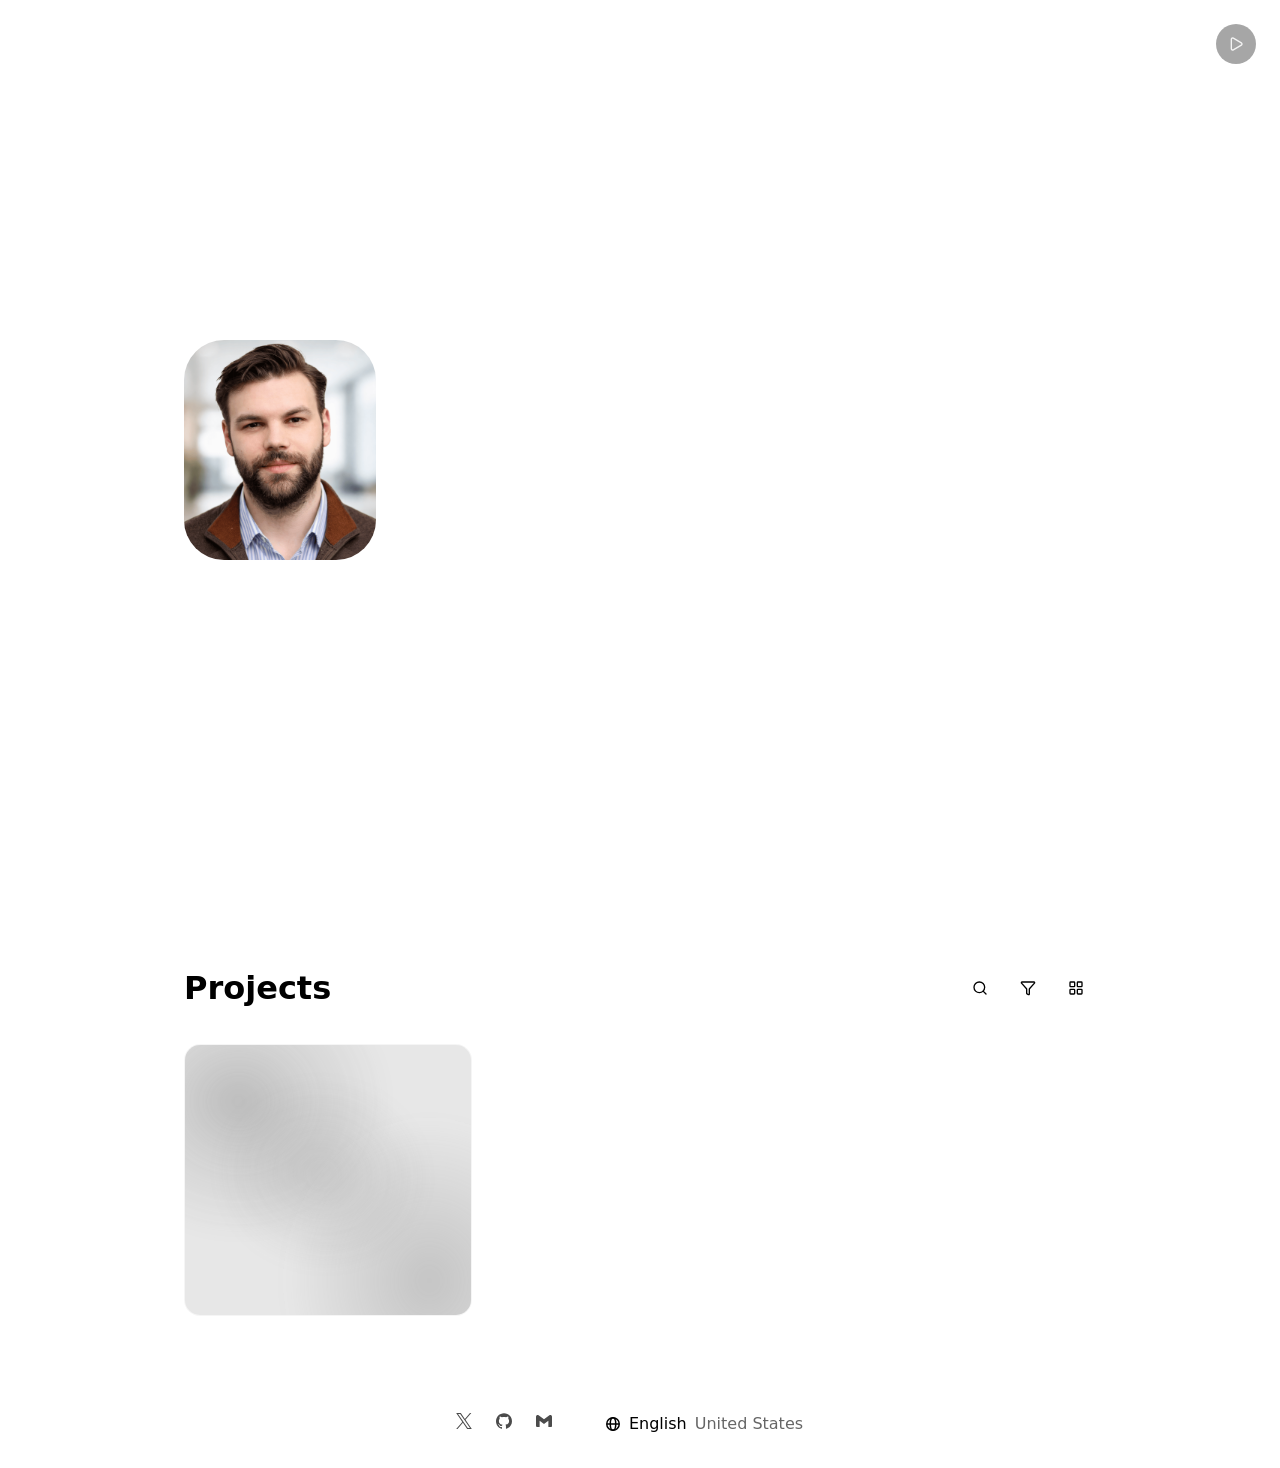
<file: index.html>
﻿<!doctype html>
<html lang="en">
  <head>
    <meta charset="utf-8" />
    <meta name="viewport" content="width=device-width, initial-scale=1" />
    <meta name="color-scheme" content="light dark" />
    <title data-i18n="meta.title">Alexander Rumyantsev</title>
    <link rel="icon" href="/favicon.ico" sizes="32x32" />
    <link rel="icon" href="/icon.svg" type="image/svg+xml" />
    <link rel="apple-touch-icon" href="/apple-touch-icon.png" />
    <link rel="stylesheet" href="css/styles.css" />
  </head>
  <body>
    <header>
      <!-- Top bar -->
    </header>

    <main>
      <div class="hero">
        <video
          class="hero__video"
          src="assets/hero-background.mp4"
          autoplay
          muted
          loop
          playsinline
          aria-hidden="true"
        ></video>

        <button type="button" class="icon-button hero__toggle" data-action="toggle-video" aria-pressed="false" aria-label="Play background video" data-i18n-aria-label="hero.videoLabel">
          <svg width="16" height="16" aria-hidden="true" focusable="false">
            <use href="assets/icons.svg#play"></use>
          </svg>
        </button>

        <section id="intro" class="intro">
          <img
            class="intro__photo"
            src="assets/profile.png"
            alt="Alexander Rumyantsev"
            data-i18n-alt="intro.photoAlt"
            width="1024"
            height="1172"
          />
          <div class="intro__text">
            <h1>
              <span data-i18n="intro.firstName">Alexander</span>
              <span data-i18n="intro.lastName">Rumyantsev</span>
            </h1>
            <p>
              <span data-i18n="intro.summary1">Software Engineer focused on building robust, efficient, and scalable software solutions.</span><br />
              <span data-i18n="intro.summary2">I turn complex technical challenges into clean, reliable, and maintainable code.</span>
            </p>
          </div>
        </section>
      </div>

      <section id="projects" class="projects">
        <div class="projects__header">
          <h2 data-i18n="projects.heading">Projects</h2>
          <div class="projects__tools">
            <input type="search" class="projects__search" placeholder="Search" aria-label="Search projects" data-i18n-placeholder="search.placeholder" data-i18n-aria-label="projects.searchLabel" hidden />
            <button type="button" class="icon-button" data-action="search" aria-label="Search projects" data-i18n-aria-label="projects.searchLabel">
              <svg width="16" height="16" aria-hidden="true" focusable="false">
                <use href="assets/icons.svg#search"></use>
              </svg>
            </button>
            <div class="projects__filter">
              <button type="button" class="icon-button" data-action="filter" aria-expanded="false" aria-controls="filter-menu" aria-label="Filter projects" data-i18n-aria-label="projects.filterLabel">
                <svg width="16" height="16" aria-hidden="true" focusable="false">
                  <use href="assets/icons.svg#funnel"></use>
                </svg>
              </button>
              <ul id="filter-menu" class="projects__filter-menu" hidden></ul>
            </div>
          <div class="projects__views">
            <button type="button" class="icon-button" data-action="view" aria-expanded="false" aria-controls="view-menu" aria-label="Change view" data-i18n-aria-label="projects.viewLabel">
              <svg width="16" height="16" aria-hidden="true" focusable="false">
                <use href="assets/icons.svg#tiles"></use>
              </svg>
            </button>
            <ul id="view-menu" class="projects__view-menu" hidden>
              <li>
                <button type="button" class="icon-button" data-view="tiles" aria-pressed="true" aria-label="Tiles" data-i18n-aria-label="projects.viewTiles">
                  <svg width="16" height="16" aria-hidden="true" focusable="false">
                    <use href="assets/icons.svg#tiles"></use>
                  </svg>
                </button>
              </li>
              <li>
                <button type="button" class="icon-button" data-view="list" aria-pressed="false" aria-label="List" data-i18n-aria-label="projects.viewList">
                  <svg width="16" height="16" aria-hidden="true" focusable="false">
                    <use href="assets/icons.svg#list"></use>
                  </svg>
                </button>
              </li>
              <li>
                <button type="button" class="icon-button" data-view="main" aria-pressed="false" aria-label="Main preview" data-i18n-aria-label="projects.viewMain">
                  <svg width="16" height="16" aria-hidden="true" focusable="false">
                    <use href="assets/icons.svg#main"></use>
                  </svg>
                </button>
              </li>
            </ul>
          </div>
          </div>
        </div>

        <div class="projects__grid" data-view="tiles">
        </div>
      </section>
    </main>

    <footer>
      <!-- Contacts -->
      <div class="footer__contacts">
        <a href="https://x.com/AlexanderRumv" target="_blank" rel="noopener noreferrer" aria-label="X (opens in a new window)" data-i18n-aria-label="footer.xLabel">
          <svg width="16" height="16" fill="currentColor" aria-hidden="true" focusable="false">
            <use href="assets/icons.svg#x"></use>
          </svg>
        </a>
        <a href="https://github.com/alex-rumyantsev" target="_blank" rel="noopener noreferrer" aria-label="GitHub (opens in a new window)" data-i18n-aria-label="footer.githubLabel">
          <svg width="16" height="16" fill="currentColor" aria-hidden="true" focusable="false">
            <use href="assets/icons.svg#github"></use>
          </svg>
        </a>
        <a href="mailto:alexander.r.can@gmail.com" aria-label="Email" data-i18n-aria-label="footer.emailLabel">
          <svg width="16" height="16" fill="currentColor" aria-hidden="true" focusable="false">
            <use href="assets/icons.svg#gmail"></use>
          </svg>
        </a>
        <!-- <a href="https://linkedin.com/in/YOUR_USERNAME">LinkedIn</a> -->
      </div>

      <!-- Language button -->
      <div class="footer__language">
        <button type="button" class="lang-button" aria-label="Change language" aria-haspopup="dialog">
          <svg class="lang-button__icon" width="16" height="16" aria-hidden="true" focusable="false">
            <use href="assets/icons.svg#globe"></use>
          </svg>
          <span class="lang-button__name">English</span>
          <span class="lang-button__region">United States</span>
        </button>
      </div>

      <!-- Language dialog -->
      <dialog id="language-dialog" class="language-dialog" aria-label="Language">
        <input
          type="search"
          class="language-dialog__search"
          placeholder="Search languages"
          aria-label="Search languages"
          data-i18n-placeholder="search.placeholder"
          data-i18n-aria-label="search.label"
        />
        <ul class="language-dialog__list">
          <li>
            <button type="button" class="language-option" data-language="en" data-search="English United States" lang="en">
              <span class="language-option__name">English</span>
              <span class="language-option__region">United States</span>
            </button>
          </li>
          <li>
            <button type="button" class="language-option" data-language="ru" data-search="Russian Russia" lang="ru">
              <span class="language-option__name">Русский</span>
              <span class="language-option__region">Россия</span>
            </button>
          </li>
          <li>
            <button type="button" class="language-option" data-language="zh" data-search="Chinese Simplified China" lang="zh-Hans">
              <span class="language-option__name">简体中文</span>
              <span class="language-option__region">中国</span>
            </button>
          </li>
        </ul>
      </dialog>
    </footer>

    <script type="module" src="js/language-dialog.js"></script>
    <script type="module" src="js/projects.js"></script>
    <script type="module" src="js/hero-video.js"></script>
  </body>
</html>
</file>
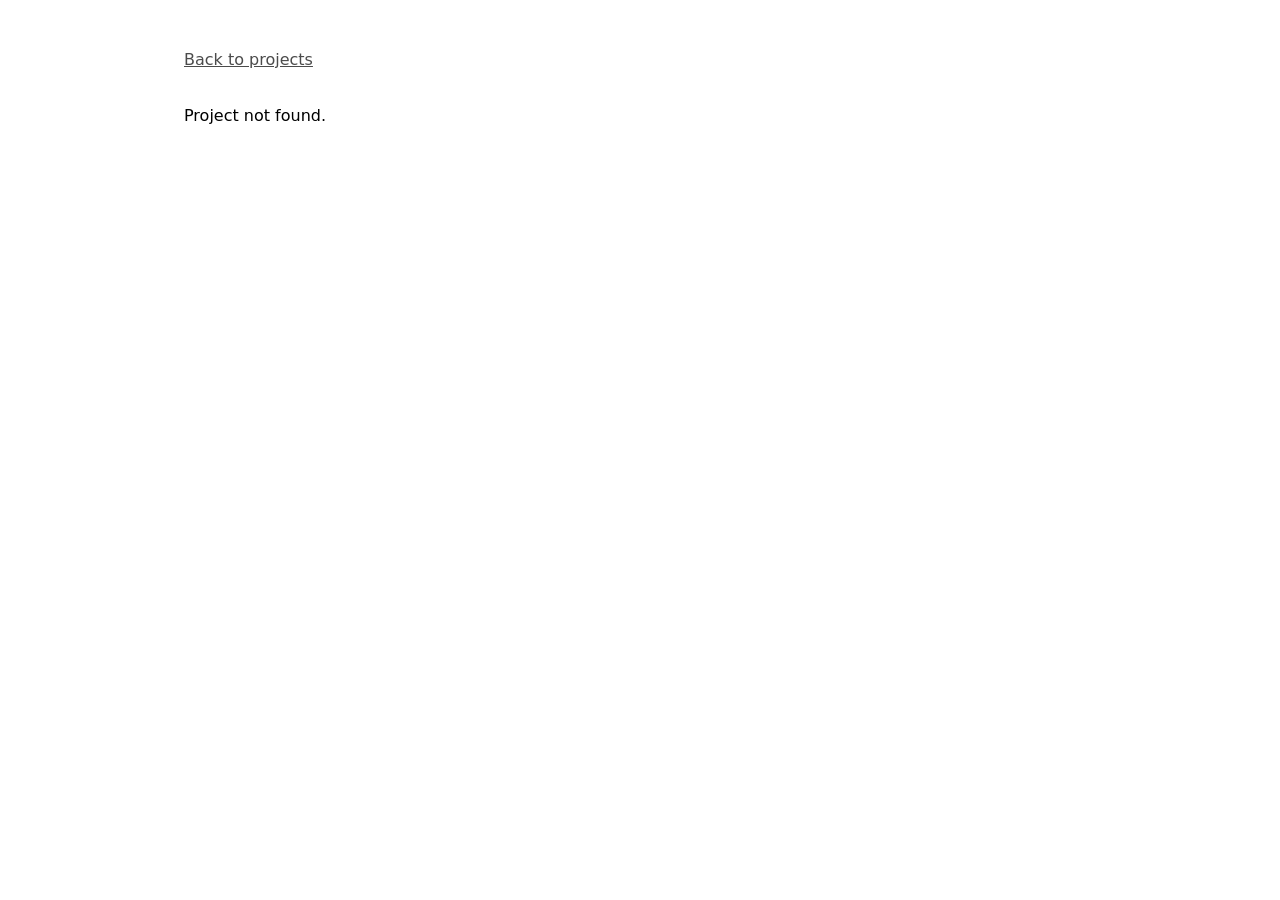
<file: project.html>
﻿<!doctype html>
<html lang="en">
  <head>
    <meta charset="utf-8" />
    <meta name="viewport" content="width=device-width, initial-scale=1" />
    <meta name="color-scheme" content="light dark" />
    <title>Project</title>
    <link rel="icon" href="/favicon.ico" sizes="32x32" />
    <link rel="icon" href="/icon.svg" type="image/svg+xml" />
    <link rel="apple-touch-icon" href="/apple-touch-icon.png" />
    <link rel="stylesheet" href="css/styles.css" />
  </head>
  <body>
    <main class="project-page">
      <a class="project-page__back" href="index.html#projects" data-i18n="project.back">Back to projects</a>

      <article class="project-page__content" hidden>
        <img class="project-page__preview" alt="" />
        <h1 class="project-page__title"></h1>
        <p class="project-page__description"></p>
        <ul class="project-page__meta"></ul>
        <a class="project-page__repository" data-i18n="project.repository" target="_blank" rel="noopener noreferrer" hidden></a>
        <div class="project-page__readme"></div>
        <section class="project-page__downloads" hidden>
          <h2 data-i18n="project.downloads">Downloads</h2>
          <ul class="project-page__download-list"></ul>
        </section>
      </article>

      <p class="project-page__message" data-i18n="project.notFound" hidden>Project not found.</p>
    </main>

    <script type="module" src="js/i18n.js"></script>
    <script type="module" src="js/project.js"></script>
  </body>
</html>
</file>
<file: css/styles.css>
﻿/* Reset */

*,
*::before,
*::after {
  box-sizing: border-box;
}

* {
  margin: 0;
}

img {
  display: block;
  max-width: 100%;
  height: auto;
}


/* Tokens */

:root {
  --color-bg: #ffffff;
  --color-text: #000000;
  --color-button-bg: rgba(0, 0, 0, 0.0); /* alfa might be 0.04 */
  --color-button-border: rgba(0, 0, 0, 0.0); /* alfa might be 0.04 */
  --color-button-hover-bg: rgba(0, 0, 0, 0.08);
  --color-text-on-video: #ffffffde;
  --color-subtext-on-video: #ffffff9f;
  --color-video-control-bg: rgba(0, 0, 0, 0.35);
  --color-search-bg: rgba(0, 0, 0, 0.08);
  --color-search-border: rgba(0, 0, 0, 0.0);
  --color-card-bg: rgba(0, 0, 0, 0.04);
  --color-card-border: rgba(0, 0, 0, 0.00);
  --font-body: system-ui, sans-serif;
}

/* Dark theme: follows the system setting, redefines the same tokens */
@media (prefers-color-scheme: dark) {
  :root {
    --color-bg: #000000;
    --color-text: #ffffff;
    --color-button-bg: rgba(255, 255, 255, 0.0); /* alfa might be 0.10 */
    --color-button-border: rgba(255, 255, 255, 0.00);
    --color-button-hover-bg: rgba(255, 255, 255, 0.18);
    --color-search-bg: rgba(255, 255, 255, 0.18);
    --color-search-border: rgba(255, 255, 255, 0.00);
    --color-card-bg: rgba(255, 255, 255, 0.10);
    --color-card-border: rgba(255, 255, 255, 0.00);
  }
}


/* Base */

body {
  background-color: var(--color-bg);
  color: var(--color-text);
  font-family: var(--font-body);
  line-height: 1.5;
}


/* Hero (top part of the page with the background video) */

.hero {
  position: relative;
  isolation: isolate;
  display: flex;
  align-items: center;
  min-height: 100vh;
  min-height: 100svh;
  overflow: hidden;
}

.hero__video {
  position: absolute;
  inset: 0;
  z-index: -1;
  width: 100%;
  height: 100%;
  object-fit: cover;
  -webkit-mask-image: linear-gradient(to bottom, #000 70%, transparent 100%);
  mask-image: linear-gradient(to bottom, #000 70%, transparent 100%);
}

.hero .icon-button.hero__toggle {
  position: absolute;
  top: 1.5rem;
  right: 1.5rem;
  background-color: var(--color-video-control-bg);
  color: var(--color-text-on-video);
}

.hero .icon-button.hero__toggle:hover {
  background-color: var(--color-video-control-bg);
  opacity: 0.75;
}

.hero .icon-button.hero__toggle:focus-visible {
  outline-color: var(--color-text-on-video);
}

/* Intro */

.intro {
  display: flex;
  flex-direction: column;
  align-items: center;
  gap: 2rem;
  width: 100%;
  max-width: 60rem;
  margin-inline: auto;
  padding: 3rem 1.5rem;
}

.intro__photo {
  width: 10rem;
  border-radius: 2rem;
}

.intro__text {
  width: 100%;
  min-width: 0;
  max-width: 100%;
  overflow-wrap: break-word;
}

/* Intro text */
.intro__text h1 {
  font-size: clamp(1.5rem, 6vw, 4rem);
  font-weight: 700;
  line-height: 1.1;
  letter-spacing: -0.02em;
  color: var(--color-text-on-video);
}

.intro__text h1 span {
  display: block;
}

.intro__text p {
  margin-top: 0.75rem;
  font-size: 1rem;
  color: var(--color-subtext-on-video);
}

@media (min-width: 640px) {
  .intro {
    flex-direction: row;
  }

  .intro__photo {
    width: 12rem;
    border-radius: 2.5rem;
  }

  .intro__text {
    align-self: stretch;
    display: flex;
    flex-direction: column;
    justify-content: space-between;
  }
}

/* Projects */

.projects__header {
  display: flex;
  align-items: center;
  justify-content: space-between;
  flex-wrap: wrap;
  gap: 1rem;
  margin-bottom: 2rem;
}

.projects__header h2 {
  margin-bottom: 0;
  font-size: 2rem;
  flex: 0 0 auto;
}

.projects__tools {
  display: flex;
  align-items: center;
  flex-wrap: wrap;
  gap: 0.5rem;
  min-width: 0;
  max-width: 100%;
}

.projects__search {
  width: 16rem;
  min-width: 0;
  min-height: 2.5rem;
  padding: 0.5rem 1rem;
  border: 1px solid var(--color-search-border);
  border-radius: 999px;
  background-color: var(--color-search-bg);
  color: var(--color-text);
  flex: 0 1 16rem;
}

.projects__search[hidden] {
  display: none;
}

.projects__search:focus-visible {
  outline: 0px solid var(--color-search-bg);
  outline-offset: 0px;
}

/* Keep the action buttons together. */
.projects__tools .icon-button {
  flex: 0 0 auto;
}

.projects__filter {
  position: relative;
}

.projects__filter-menu {
  position: absolute;
  top: calc(100% + 0.5rem);
  right: 0;
  z-index: 1;
  min-width: 12rem;
  margin: 0;
  padding: 0.5rem;
  list-style: none;
  border: 1px solid var(--color-card-border);
  border-radius: 1.5rem;
  background-color: var(--color-bg);
  background-image: linear-gradient(var(--color-card-bg), var(--color-card-bg));
}

.filter-option {
  display: block;
  width: 100%;
  padding: 0.5rem 1rem;
  border: 0;
  border-radius: 1rem;
  background: transparent;
  color: inherit;
  font: inherit;
  text-align: left;
  cursor: pointer;
}

.filter-option:hover,
.filter-option:focus-visible,
.filter-option[aria-pressed="true"] {
  background-color: var(--color-button-bg);
}

.projects__views {
  position: relative;
}

.projects__view-menu {
  position: absolute;
  top: calc(100% + 0.5rem);
  right: 0;
  z-index: 1;
  display: flex;
  flex-direction: column;
  gap: 0.5rem;
  margin: 0;
  padding: 0.5rem;
  list-style: none;
  border: 1px solid var(--color-card-border);
  border-radius: 1.5rem;
  background-color: var(--color-bg);
  background-image: linear-gradient(var(--color-card-bg), var(--color-card-bg));
}

.projects__view-menu[hidden] {
  display: none;
}

.icon-button[aria-pressed="true"] {
  background-color: var(--color-button-hover-bg);
}

.icon-button {
  display: inline-flex;
  align-items: center;
  justify-content: center;
  width: 2.5rem;
  height: 2.5rem;
  border: 1px solid var(--color-button-border);
  border-radius: 999px;
  background: var(--color-button-bg);
  color: var(--color-text);
  cursor: pointer;
}

.icon-button:focus-visible {
  outline: 2px solid var(--color-text);
  outline-offset: 2px;
}

.icon-button:hover {
  background-color: var(--color-button-hover-bg);
}

.projects {
  max-width: 60rem;
  margin-inline: auto;
  padding: 4rem 1.5rem;
}

.projects__grid {
  display: grid;
  grid-template-columns: repeat(auto-fill, minmax(min(100%, 16rem), 1fr));
  gap: 1.5rem;
  isolation: isolate;
}

.project-card {
  display: flex;
  flex-direction: column;
  gap: 0.75rem;
  padding: 1.5rem;
  border: 1px solid var(--color-card-border);
  border-radius: 1rem;
  background-color: var(--color-card-bg);
}

.project-card__tags {
  display: flex;
  flex-wrap: wrap;
  gap: 0.5rem;
  padding: 0;
  list-style: none;
}

.project-card__tags li {
  padding: 0.125rem 0.625rem;
  border: 1px solid color-mix(in srgb, var(--language-color, currentColor) 45%, transparent);
  border-radius: 999px;
  background-color: color-mix(in srgb, var(--language-color, currentColor) 15%, transparent);
  color: color-mix(in srgb, var(--language-color, currentColor) 70%, var(--color-text));
  font-size: 0.875rem;
  line-height: 1.5;
}

.projects__grid[data-view="tiles"] .project-card__tags li {
  color: color-mix(in srgb, var(--language-color, currentColor) 65%, white);
}

.project-card__preview {
  width: 100%;
  aspect-ratio: 16 / 10;
  object-fit: cover;
  border-radius: 0.5rem;
}

.project-card__link {
  margin-top: auto;
  color: inherit;
}

.project-card h3 a {
  color: inherit;
}

.project-card__updated {
  margin-top: auto;
  font-size: 0.875rem;
  opacity: 0.6;
}

.project-card__stars {
  display: none;
  align-items: center;
  align-self: flex-start;
  gap: 0.375rem;
  font-size: 0.875rem;
}

.projects__grid[data-view="main"] .project-card__stars {
  display: inline-flex;
}

/* Project links: the whole card is clickable in tiles and list, the main view has a button */

.projects__grid[data-view="list"] .project-card[data-repository] {
  position: relative;
}

.projects__grid:not([data-view="main"]) .project-card h3 a::after {
  content: "";
  position: absolute;
  inset: 0;
}

.project-card__open {
  display: none;
  align-self: flex-start;
  padding: 0.5rem 1.25rem;
  border-radius: 999px;
  background-color: var(--color-button-hover-bg);
  color: inherit;
  text-decoration: none;
}

.project-card__open:hover {
  opacity: 0.75;
}

.projects__grid[data-view="main"] .project-card__open {
  display: inline-block;
}

/* Tiles view: image only, text appears over a blurred image on hover or focus */

.projects__grid[data-view="tiles"] .project-card[data-repository] {
  position: relative;
  min-height: 17rem;
  padding: 0;
  overflow: hidden;
}

.projects__grid[data-view="tiles"] .project-card__preview {
  position: absolute;
  inset: 0;
  height: 100%;
  border-radius: 0;
  transition: filter 0.2s ease;
}

.projects__grid[data-view="tiles"] .project-card__body p {
  display: -webkit-box;
  -webkit-box-orient: vertical;
  -webkit-line-clamp: 3;
  line-clamp: 3;
  overflow: hidden;
}

.projects__grid[data-view="tiles"] .project-card__body {
  position: absolute;
  inset: 0;
  display: flex;
  flex-direction: column;
  gap: 0.75rem;
  padding: 1.5rem;
  overflow: hidden;
  color: var(--color-text-on-video);
  opacity: 0;
  transition: opacity 0.2s ease;
}

.projects__grid[data-view="tiles"] .project-card[data-repository]:is(:hover, :focus-within) .project-card__preview {
  filter: blur(8px) brightness(0.45);
}

.projects__grid[data-view="tiles"] .project-card[data-repository]:is(:hover, :focus-within) .project-card__body {
  opacity: 1;
}

/* List view: one row per project */

.projects__grid[data-view="list"] {
  grid-template-columns: 1fr;
  gap: 0.75rem;
}

.projects__grid[data-view="list"] .project-card[data-repository] {
  display: grid;
  grid-template-columns: 6rem minmax(0, 1fr) minmax(0, 2fr) 6rem 7rem;
  align-items: center;
  column-gap: 1.5rem;
  padding: 0.75rem 1rem;
  overflow-wrap: anywhere;
}

.projects__grid[data-view="list"] .project-card__body > * {
  min-width: 0;
}

.projects__grid[data-view="list"] .project-card__body {
  display: contents;
}

.projects__grid[data-view="list"] .project-card__preview {
  grid-column: 1;
  grid-row: 1;
}

.projects__grid[data-view="list"] .project-card__body > h3 {
  grid-column: 2;
  grid-row: 1;
}

.projects__grid[data-view="list"] .project-card__body > p {
  grid-column: 3;
  grid-row: 1;
  display: -webkit-box;
  -webkit-box-orient: vertical;
  -webkit-line-clamp: 2;
  line-clamp: 2;
  overflow: hidden;
}

.projects__grid[data-view="list"] .project-card__body > .project-card__tags {
  grid-column: 4;
  grid-row: 1;
}

.projects__grid[data-view="list"] .project-card__body > .project-card__updated {
  grid-column: 5;
  grid-row: 1;
  margin-top: 0;
  text-align: right;
}

@media (max-width: 48rem) {
  .projects__grid[data-view="list"] .project-card[data-repository] {
    grid-template-columns: 5rem minmax(0, 1fr);
    column-gap: 1rem;
    row-gap: 0.25rem;
  }

  .projects__grid[data-view="list"] .project-card__preview {
    grid-row: 1 / span 4;
    align-self: start;
  }

  .projects__grid[data-view="list"] .project-card__body > h3 {
    grid-column: 2;
    grid-row: 1;
  }

  .projects__grid[data-view="list"] .project-card__body > p {
    grid-column: 2;
    grid-row: 2;
  }

  .projects__grid[data-view="list"] .project-card__body > .project-card__tags {
    grid-column: 2;
    grid-row: 3;
  }

  .projects__grid[data-view="list"] .project-card__body > .project-card__updated {
    grid-column: 2;
    grid-row: 4;
    text-align: left;
  }
}

/* Main preview view: text on the left, stacked image gallery on the right */

.projects__grid[data-view="main"] {
  --stack-shift: 2.5rem;
  grid-template-columns: minmax(0, 1fr);
  gap: 2rem;
  overflow-x: clip;
}

.projects__grid[data-view="main"] .project-card[data-repository] {
  position: relative;
  z-index: calc(100 - var(--offset, 0));
  grid-area: 1 / 1;
  display: grid;
  grid-template-columns: minmax(0, 2fr) minmax(0, 3fr);
  align-items: center;
  column-gap: 9rem;
  padding: 1rem 0;
  border: 0;
  background: none;
  overflow-wrap: anywhere;
  pointer-events: none;
}

.projects__grid[data-view="main"] .project-card__preview {
  grid-column: 2;
  grid-row: 1;
  border-radius: 1rem;
  transform-origin: right center;
  transform: translateX(calc(max(var(--offset, 0), 0) * var(--stack-shift) * -1))
    scale(calc(1 - max(var(--offset, 0), 0) * 0.08));
  opacity: calc(
    min(1, max(0, 1 + var(--offset, 0))) * min(1, max(0, 4 - var(--offset, 0)))
  );
  transition: transform 0.4s ease, opacity 0.4s ease;
}

.projects__grid[data-view="main"] .project-card__body {
  grid-column: 1;
  grid-row: 1;
  display: flex;
  flex-direction: column;
  gap: 0.75rem;
  opacity: 0;
  visibility: hidden;
  transition: opacity 0.4s ease, visibility 0s linear 0.4s;
}

.projects__grid[data-view="main"] .project-card__body > h3 {
  font-size: 1.5rem;
}

.projects__grid[data-view="main"] .project-card[data-active] .project-card__body {
  opacity: 1;
  visibility: visible;
  transition-delay: 0s;
}

.projects__grid[data-view="main"] .project-card[data-active] .project-card__preview,
.projects__grid[data-view="main"] .project-card[data-active] .project-card__body {
  pointer-events: auto;
}

@media (max-width: 48rem) {
  .projects__grid[data-view="main"] {
    --stack-shift: 1rem;
  }

  .projects__grid[data-view="main"] .project-card[data-repository] {
    grid-template-columns: minmax(0, 1fr);
    row-gap: 1rem;
    padding: 0;
  }

  .projects__grid[data-view="main"] .project-card__preview {
    grid-column: 1;
    grid-row: 1;
    touch-action: pan-y;
  }

  .projects__grid[data-view="main"] .project-card__body {
    grid-column: 1;
    grid-row: 2;
  }
}

/* Project page */

.project-page {
  max-width: 60rem;
  margin-inline: auto;
  padding: 3rem 1.5rem;
}

.project-page__back {
  display: inline-block;
  margin-bottom: 2rem;
  color: inherit;
  opacity: 0.7;
}

.project-page__back:hover {
  opacity: 1;
}

.project-page__content {
  display: flex;
  flex-direction: column;
  gap: 1.5rem;
}

.project-page__content[hidden] {
  display: none;
}

.project-page__preview {
  width: 100%;
  aspect-ratio: 16 / 10;
  object-fit: cover;
  border-radius: 1rem;
}

.project-page__title {
  font-size: clamp(1.5rem, 6vw, 3rem);
  line-height: 1.1;
  letter-spacing: -0.02em;
}

.project-page__meta {
  display: flex;
  flex-wrap: wrap;
  gap: 0.5rem 1.5rem;
  padding: 0;
  list-style: none;
  opacity: 0.6;
}

.project-page__repository {
  align-self: flex-start;
  color: inherit;
}

.project-page__readme {
  overflow-wrap: anywhere;
}

.project-page__readme > * + * {
  margin-top: 1rem;
}

.project-page__readme img {
  border-radius: 0.5rem;
}

/* Footer */

footer {
  display: flex;
  justify-content: center;
  align-items: center;
  flex-wrap: wrap;
  gap: 2rem;
  padding: 1.5rem;
  text-align: center;
}

.footer__contacts {
  display: flex;
  flex-wrap: wrap;
  justify-content: center;
  gap: 1.5rem;
  padding: 0;
  list-style: none;
}

.footer__contacts a {
  color: inherit;
  text-decoration: none;
  opacity: 0.7;
  transition: opacity 0.2s ease;
}

.footer__contacts a:hover {
  opacity: 1;
}

.footer__language {
  display: flex;
  justify-content: center;
}

.lang-button {
  display: inline-flex;
  align-items: center;
  gap: 0.5rem;
  padding: 0.5rem 1.25rem;
  min-height: 2.5rem;
  border: 1px solid var(--color-button-border);
  border-radius: 999px;
  background: var(--color-button-bg);
  color: var(--color-text);
  font: inherit;
  cursor: pointer;
}

.lang-button:focus-visible {
  outline: 2px solid var(--color-text);
  outline-offset: 2px;
}

.lang-button:hover {
  background-color: var(--color-button-hover-bg);
}

.lang-button__icon {
  flex-shrink: 0;
}

.lang-button__name {
  line-height: 1;
}

.lang-button__region {
  line-height: 1;
  opacity: 0.6;
}


/* Language dialog */

.language-dialog {
  width: min(24rem, calc(100vw - 3rem));
  max-height: min(32rem, calc(100vh - 3rem));
  padding: 1rem;
  border: 1px solid var(--color-card-border);
  border-radius: 2rem;
  background-color: var(--color-bg);
  background-image: linear-gradient(var(--color-card-bg), var(--color-card-bg));
  color: var(--color-text);
  margin: auto;
}

/* Blurs the whole page behind the open dialog */
.language-dialog::backdrop {
  backdrop-filter: blur(8px);
}

.language-dialog__search {
  width: 100%;
  padding: 0.75rem 1rem;
  border: 1px solid var(--color-search-border);
  border-radius: 999px;
  background-color: var(--color-search-bg);
  color: inherit;
  font: inherit;
}

.language-dialog__search:focus-visible,
.language-option:focus-visible {
  outline: 1px solid var(--color-search-border);
  outline-offset: 1px;
}

.language-dialog__list {
  margin-top: 0.75rem;
  padding: 0;
  list-style: none;
}

.language-option {
  display: flex;
  flex-direction: column;
  width: 100%;
  padding: 0.75rem 1rem;
  border: 0;
  border-radius: 1rem;
  background: transparent;
  color: inherit;
  font: inherit;
  text-align: left;
  cursor: pointer;
}

.language-option:hover,
.language-option:focus-visible {
  background-color: var(--color-button-hover-bg);
}

.language-option__region {
  font-size: 0.875rem;
  opacity: 0.6;
}
</file>
